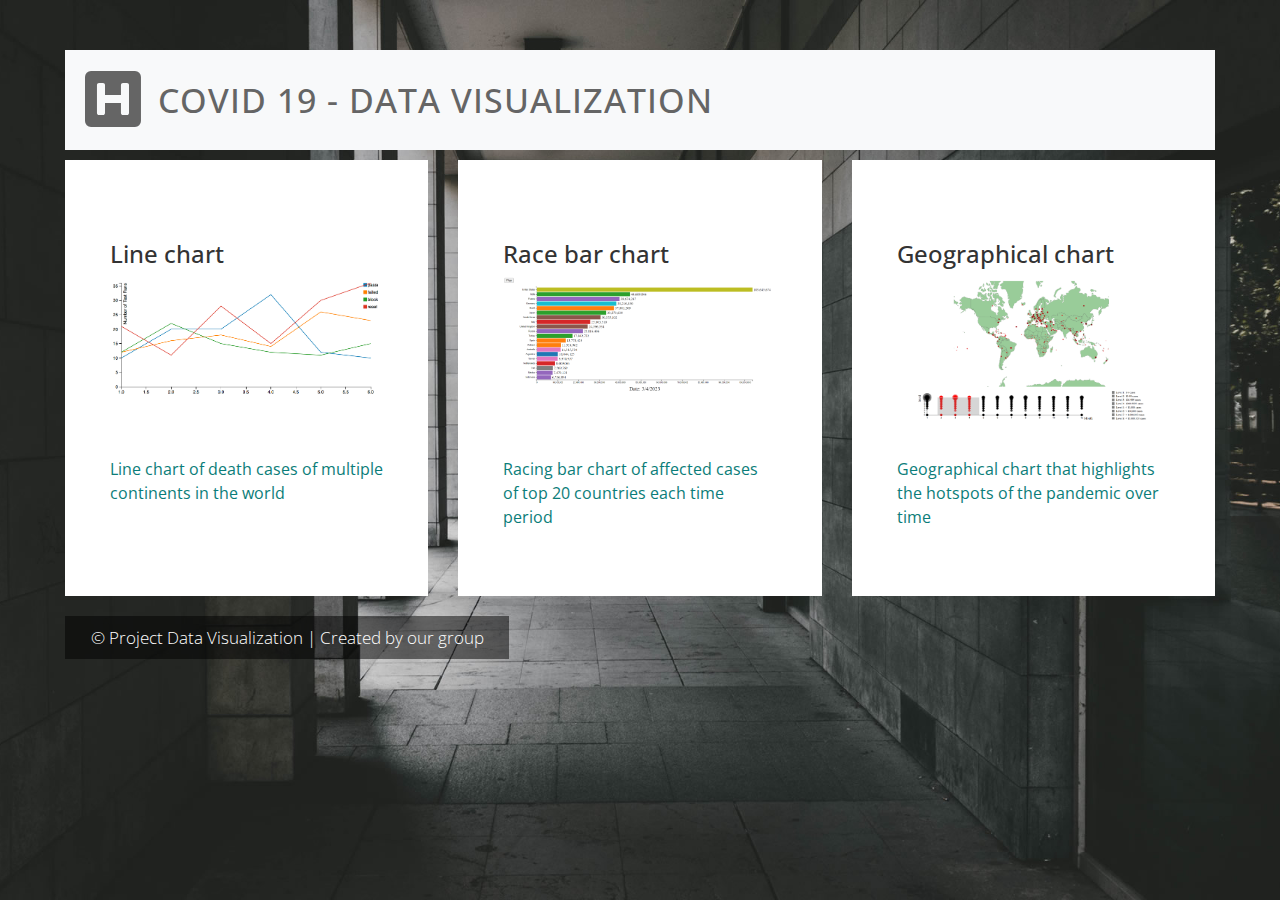
<file: src/index.html>
<!DOCTYPE html>
<html lang="en">

<head>
    <meta charset="UTF-8">
    <meta name="viewport" content="width=device-width, initial-scale=1.0">
    <meta http-equiv="X-UA-Compatible" content="ie=edge">
    <title>Covid 19 Visualization</title>

    <link rel="stylesheet" href="https://fonts.googleapis.com/css?family=Open+Sans:300,400,600">
    <!-- https://fonts.google.com/specimen/Open+Sans -->
    <link rel="stylesheet" href="css/fontawesome.min.css">
    <!-- https://fontawesome.com/ -->
    <link rel="stylesheet" href="css/bootstrap.min.css">
    <!-- https://getbootstrap.com/ -->
    <link rel="stylesheet" href="css/tooplate.css">
    <link rel="stylesheet" href="myStyle.css">
</head>

<body id="reportsPage">
    <div class="" id="home">
        <div class="container">
            <div class="row">
                <div class="col-12">
                    <nav class="navbar navbar-expand-xl navbar-light bg-light">
                        <a class="navbar-brand" href="#">
                            <i class="fas fa-3x fa-h-square tm-site-icon"></i>
                            <h1 class="tm-site-title mb-0">COVID 19 - DATA VISUALIZATION</h1>
                        </a>
                        <button class="navbar-toggler ml-auto mr-0" type="button" data-toggle="collapse" data-target="#navbarSupportedContent" aria-controls="navbarSupportedContent" aria-expanded="false" aria-label="Toggle navigation">
                            <span class="navbar-toggler-icon"></span>
                        </button>


                    </nav>
                </div>
            </div>


            <div class="row my-charts">
                <div class="col-4" onclick="location.href='line_chart.html'">
                    <div class="bg-white tm-block h-100 my-container">
                        <h2 class="tm-block-title">Line chart</h2>
                        <div id="chart-1">
                        </div>
                        <p class="tm-block-title chart-text">Line chart of death cases of multiple continents in the world </p>
                    </div>
                </div>
                <div class="col-4" onclick="location.href='racebarchart.html'">
                    <div class="bg-white tm-block h-100 my-container">
                        <h2 class="tm-block-title">Race bar chart</h2>
                        <div id="chart-2">
                        </div>
                        <p class="tm-block-title chart-text">Racing bar chart of affected cases of top 20 countries each time period</p>
                    </div>
                </div>
                <div class="col-4" onclick="location.href='Geomap.html'">
                    <div class="bg-white tm-block h-100 my-container">
                        <h2 class="tm-block-title">Geographical chart</h2>
                        <div id="chart-3"></div>
                        <p class="tm-block-title chart-text">Geographical chart that highlights the hotspots of the pandemic over time</p>
                    </div>
                </div>
            </div>


            <footer class="row tm-mt-small">
                <div class="col-12 font-weight-light">
                    <p class="d-inline-block tm-bg-black text-white py-2 px-4">
                        &copy; Project Data Visualization | Created by
                        <a rel="nofollow" href="https://www.tooplate.com" class="text-white tm-footer-link">our group</a>
                    </p>
                </div>
            </footer>
        </div>
    </div>
</body>

</html>
</file>
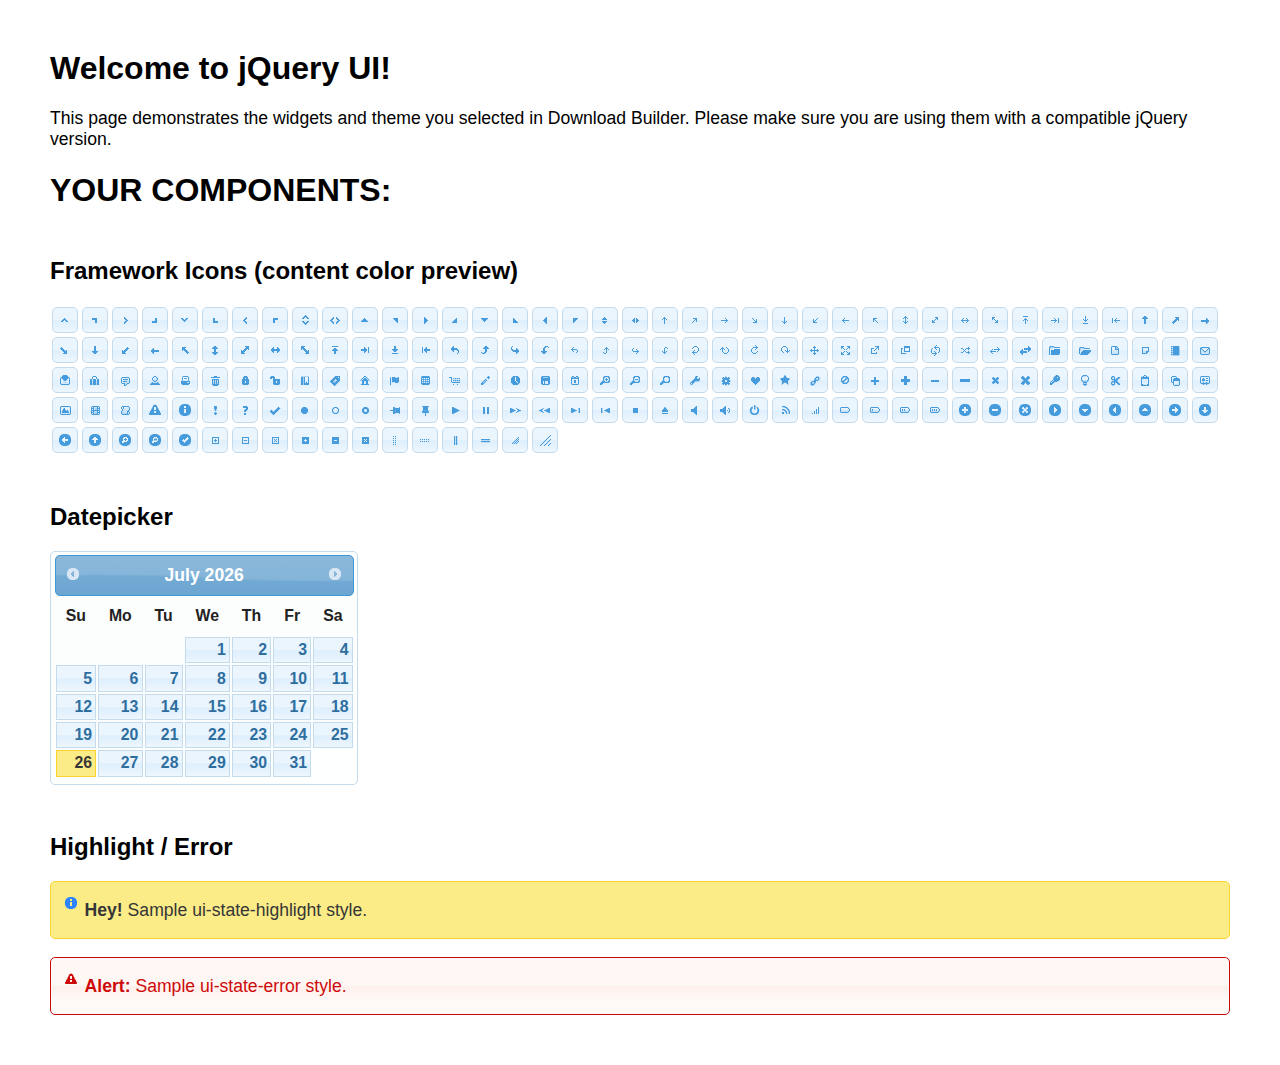
<file: src/jquery-ui-datepicker/index.html>
<!doctype html>
<html lang="us">
<head>
	<meta charset="utf-8">
	<title>jQuery UI Example Page</title>
	<link href="jquery-ui.css" rel="stylesheet">
	<style>
	body{
		font-family: "Trebuchet MS", sans-serif;
		margin: 50px;
	}
	.demoHeaders {
		margin-top: 2em;
	}
	#dialog-link {
		padding: .4em 1em .4em 20px;
		text-decoration: none;
		position: relative;
	}
	#dialog-link span.ui-icon {
		margin: 0 5px 0 0;
		position: absolute;
		left: .2em;
		top: 50%;
		margin-top: -8px;
	}
	#icons {
		margin: 0;
		padding: 0;
	}
	#icons li {
		margin: 2px;
		position: relative;
		padding: 4px 0;
		cursor: pointer;
		float: left;
		list-style: none;
	}
	#icons span.ui-icon {
		float: left;
		margin: 0 4px;
	}
	.fakewindowcontain .ui-widget-overlay {
		position: absolute;
	}
	select {
		width: 200px;
	}
	</style>
</head>
<body>

<h1>Welcome to jQuery UI!</h1>

<div class="ui-widget">
	<p>This page demonstrates the widgets and theme you selected in Download Builder. Please make sure you are using them with a compatible jQuery version.</p>
</div>

<h1>YOUR COMPONENTS:</h1>
















<h2 class="demoHeaders">Framework Icons (content color preview)</h2>
<ul id="icons" class="ui-widget ui-helper-clearfix">
	<li class="ui-state-default ui-corner-all" title=".ui-icon-caret-1-n"><span class="ui-icon ui-icon-caret-1-n"></span></li>
	<li class="ui-state-default ui-corner-all" title=".ui-icon-caret-1-ne"><span class="ui-icon ui-icon-caret-1-ne"></span></li>
	<li class="ui-state-default ui-corner-all" title=".ui-icon-caret-1-e"><span class="ui-icon ui-icon-caret-1-e"></span></li>
	<li class="ui-state-default ui-corner-all" title=".ui-icon-caret-1-se"><span class="ui-icon ui-icon-caret-1-se"></span></li>
	<li class="ui-state-default ui-corner-all" title=".ui-icon-caret-1-s"><span class="ui-icon ui-icon-caret-1-s"></span></li>
	<li class="ui-state-default ui-corner-all" title=".ui-icon-caret-1-sw"><span class="ui-icon ui-icon-caret-1-sw"></span></li>
	<li class="ui-state-default ui-corner-all" title=".ui-icon-caret-1-w"><span class="ui-icon ui-icon-caret-1-w"></span></li>
	<li class="ui-state-default ui-corner-all" title=".ui-icon-caret-1-nw"><span class="ui-icon ui-icon-caret-1-nw"></span></li>
	<li class="ui-state-default ui-corner-all" title=".ui-icon-caret-2-n-s"><span class="ui-icon ui-icon-caret-2-n-s"></span></li>
	<li class="ui-state-default ui-corner-all" title=".ui-icon-caret-2-e-w"><span class="ui-icon ui-icon-caret-2-e-w"></span></li>
	<li class="ui-state-default ui-corner-all" title=".ui-icon-triangle-1-n"><span class="ui-icon ui-icon-triangle-1-n"></span></li>
	<li class="ui-state-default ui-corner-all" title=".ui-icon-triangle-1-ne"><span class="ui-icon ui-icon-triangle-1-ne"></span></li>
	<li class="ui-state-default ui-corner-all" title=".ui-icon-triangle-1-e"><span class="ui-icon ui-icon-triangle-1-e"></span></li>
	<li class="ui-state-default ui-corner-all" title=".ui-icon-triangle-1-se"><span class="ui-icon ui-icon-triangle-1-se"></span></li>
	<li class="ui-state-default ui-corner-all" title=".ui-icon-triangle-1-s"><span class="ui-icon ui-icon-triangle-1-s"></span></li>
	<li class="ui-state-default ui-corner-all" title=".ui-icon-triangle-1-sw"><span class="ui-icon ui-icon-triangle-1-sw"></span></li>
	<li class="ui-state-default ui-corner-all" title=".ui-icon-triangle-1-w"><span class="ui-icon ui-icon-triangle-1-w"></span></li>
	<li class="ui-state-default ui-corner-all" title=".ui-icon-triangle-1-nw"><span class="ui-icon ui-icon-triangle-1-nw"></span></li>
	<li class="ui-state-default ui-corner-all" title=".ui-icon-triangle-2-n-s"><span class="ui-icon ui-icon-triangle-2-n-s"></span></li>
	<li class="ui-state-default ui-corner-all" title=".ui-icon-triangle-2-e-w"><span class="ui-icon ui-icon-triangle-2-e-w"></span></li>
	<li class="ui-state-default ui-corner-all" title=".ui-icon-arrow-1-n"><span class="ui-icon ui-icon-arrow-1-n"></span></li>
	<li class="ui-state-default ui-corner-all" title=".ui-icon-arrow-1-ne"><span class="ui-icon ui-icon-arrow-1-ne"></span></li>
	<li class="ui-state-default ui-corner-all" title=".ui-icon-arrow-1-e"><span class="ui-icon ui-icon-arrow-1-e"></span></li>
	<li class="ui-state-default ui-corner-all" title=".ui-icon-arrow-1-se"><span class="ui-icon ui-icon-arrow-1-se"></span></li>
	<li class="ui-state-default ui-corner-all" title=".ui-icon-arrow-1-s"><span class="ui-icon ui-icon-arrow-1-s"></span></li>
	<li class="ui-state-default ui-corner-all" title=".ui-icon-arrow-1-sw"><span class="ui-icon ui-icon-arrow-1-sw"></span></li>
	<li class="ui-state-default ui-corner-all" title=".ui-icon-arrow-1-w"><span class="ui-icon ui-icon-arrow-1-w"></span></li>
	<li class="ui-state-default ui-corner-all" title=".ui-icon-arrow-1-nw"><span class="ui-icon ui-icon-arrow-1-nw"></span></li>
	<li class="ui-state-default ui-corner-all" title=".ui-icon-arrow-2-n-s"><span class="ui-icon ui-icon-arrow-2-n-s"></span></li>
	<li class="ui-state-default ui-corner-all" title=".ui-icon-arrow-2-ne-sw"><span class="ui-icon ui-icon-arrow-2-ne-sw"></span></li>
	<li class="ui-state-default ui-corner-all" title=".ui-icon-arrow-2-e-w"><span class="ui-icon ui-icon-arrow-2-e-w"></span></li>
	<li class="ui-state-default ui-corner-all" title=".ui-icon-arrow-2-se-nw"><span class="ui-icon ui-icon-arrow-2-se-nw"></span></li>
	<li class="ui-state-default ui-corner-all" title=".ui-icon-arrowstop-1-n"><span class="ui-icon ui-icon-arrowstop-1-n"></span></li>
	<li class="ui-state-default ui-corner-all" title=".ui-icon-arrowstop-1-e"><span class="ui-icon ui-icon-arrowstop-1-e"></span></li>
	<li class="ui-state-default ui-corner-all" title=".ui-icon-arrowstop-1-s"><span class="ui-icon ui-icon-arrowstop-1-s"></span></li>
	<li class="ui-state-default ui-corner-all" title=".ui-icon-arrowstop-1-w"><span class="ui-icon ui-icon-arrowstop-1-w"></span></li>
	<li class="ui-state-default ui-corner-all" title=".ui-icon-arrowthick-1-n"><span class="ui-icon ui-icon-arrowthick-1-n"></span></li>
	<li class="ui-state-default ui-corner-all" title=".ui-icon-arrowthick-1-ne"><span class="ui-icon ui-icon-arrowthick-1-ne"></span></li>
	<li class="ui-state-default ui-corner-all" title=".ui-icon-arrowthick-1-e"><span class="ui-icon ui-icon-arrowthick-1-e"></span></li>
	<li class="ui-state-default ui-corner-all" title=".ui-icon-arrowthick-1-se"><span class="ui-icon ui-icon-arrowthick-1-se"></span></li>
	<li class="ui-state-default ui-corner-all" title=".ui-icon-arrowthick-1-s"><span class="ui-icon ui-icon-arrowthick-1-s"></span></li>
	<li class="ui-state-default ui-corner-all" title=".ui-icon-arrowthick-1-sw"><span class="ui-icon ui-icon-arrowthick-1-sw"></span></li>
	<li class="ui-state-default ui-corner-all" title=".ui-icon-arrowthick-1-w"><span class="ui-icon ui-icon-arrowthick-1-w"></span></li>
	<li class="ui-state-default ui-corner-all" title=".ui-icon-arrowthick-1-nw"><span class="ui-icon ui-icon-arrowthick-1-nw"></span></li>
	<li class="ui-state-default ui-corner-all" title=".ui-icon-arrowthick-2-n-s"><span class="ui-icon ui-icon-arrowthick-2-n-s"></span></li>
	<li class="ui-state-default ui-corner-all" title=".ui-icon-arrowthick-2-ne-sw"><span class="ui-icon ui-icon-arrowthick-2-ne-sw"></span></li>
	<li class="ui-state-default ui-corner-all" title=".ui-icon-arrowthick-2-e-w"><span class="ui-icon ui-icon-arrowthick-2-e-w"></span></li>
	<li class="ui-state-default ui-corner-all" title=".ui-icon-arrowthick-2-se-nw"><span class="ui-icon ui-icon-arrowthick-2-se-nw"></span></li>
	<li class="ui-state-default ui-corner-all" title=".ui-icon-arrowthickstop-1-n"><span class="ui-icon ui-icon-arrowthickstop-1-n"></span></li>
	<li class="ui-state-default ui-corner-all" title=".ui-icon-arrowthickstop-1-e"><span class="ui-icon ui-icon-arrowthickstop-1-e"></span></li>
	<li class="ui-state-default ui-corner-all" title=".ui-icon-arrowthickstop-1-s"><span class="ui-icon ui-icon-arrowthickstop-1-s"></span></li>
	<li class="ui-state-default ui-corner-all" title=".ui-icon-arrowthickstop-1-w"><span class="ui-icon ui-icon-arrowthickstop-1-w"></span></li>
	<li class="ui-state-default ui-corner-all" title=".ui-icon-arrowreturnthick-1-w"><span class="ui-icon ui-icon-arrowreturnthick-1-w"></span></li>
	<li class="ui-state-default ui-corner-all" title=".ui-icon-arrowreturnthick-1-n"><span class="ui-icon ui-icon-arrowreturnthick-1-n"></span></li>
	<li class="ui-state-default ui-corner-all" title=".ui-icon-arrowreturnthick-1-e"><span class="ui-icon ui-icon-arrowreturnthick-1-e"></span></li>
	<li class="ui-state-default ui-corner-all" title=".ui-icon-arrowreturnthick-1-s"><span class="ui-icon ui-icon-arrowreturnthick-1-s"></span></li>
	<li class="ui-state-default ui-corner-all" title=".ui-icon-arrowreturn-1-w"><span class="ui-icon ui-icon-arrowreturn-1-w"></span></li>
	<li class="ui-state-default ui-corner-all" title=".ui-icon-arrowreturn-1-n"><span class="ui-icon ui-icon-arrowreturn-1-n"></span></li>
	<li class="ui-state-default ui-corner-all" title=".ui-icon-arrowreturn-1-e"><span class="ui-icon ui-icon-arrowreturn-1-e"></span></li>
	<li class="ui-state-default ui-corner-all" title=".ui-icon-arrowreturn-1-s"><span class="ui-icon ui-icon-arrowreturn-1-s"></span></li>
	<li class="ui-state-default ui-corner-all" title=".ui-icon-arrowrefresh-1-w"><span class="ui-icon ui-icon-arrowrefresh-1-w"></span></li>
	<li class="ui-state-default ui-corner-all" title=".ui-icon-arrowrefresh-1-n"><span class="ui-icon ui-icon-arrowrefresh-1-n"></span></li>
	<li class="ui-state-default ui-corner-all" title=".ui-icon-arrowrefresh-1-e"><span class="ui-icon ui-icon-arrowrefresh-1-e"></span></li>
	<li class="ui-state-default ui-corner-all" title=".ui-icon-arrowrefresh-1-s"><span class="ui-icon ui-icon-arrowrefresh-1-s"></span></li>
	<li class="ui-state-default ui-corner-all" title=".ui-icon-arrow-4"><span class="ui-icon ui-icon-arrow-4"></span></li>
	<li class="ui-state-default ui-corner-all" title=".ui-icon-arrow-4-diag"><span class="ui-icon ui-icon-arrow-4-diag"></span></li>
	<li class="ui-state-default ui-corner-all" title=".ui-icon-extlink"><span class="ui-icon ui-icon-extlink"></span></li>
	<li class="ui-state-default ui-corner-all" title=".ui-icon-newwin"><span class="ui-icon ui-icon-newwin"></span></li>
	<li class="ui-state-default ui-corner-all" title=".ui-icon-refresh"><span class="ui-icon ui-icon-refresh"></span></li>
	<li class="ui-state-default ui-corner-all" title=".ui-icon-shuffle"><span class="ui-icon ui-icon-shuffle"></span></li>
	<li class="ui-state-default ui-corner-all" title=".ui-icon-transfer-e-w"><span class="ui-icon ui-icon-transfer-e-w"></span></li>
	<li class="ui-state-default ui-corner-all" title=".ui-icon-transferthick-e-w"><span class="ui-icon ui-icon-transferthick-e-w"></span></li>
	<li class="ui-state-default ui-corner-all" title=".ui-icon-folder-collapsed"><span class="ui-icon ui-icon-folder-collapsed"></span></li>
	<li class="ui-state-default ui-corner-all" title=".ui-icon-folder-open"><span class="ui-icon ui-icon-folder-open"></span></li>
	<li class="ui-state-default ui-corner-all" title=".ui-icon-document"><span class="ui-icon ui-icon-document"></span></li>
	<li class="ui-state-default ui-corner-all" title=".ui-icon-document-b"><span class="ui-icon ui-icon-document-b"></span></li>
	<li class="ui-state-default ui-corner-all" title=".ui-icon-note"><span class="ui-icon ui-icon-note"></span></li>
	<li class="ui-state-default ui-corner-all" title=".ui-icon-mail-closed"><span class="ui-icon ui-icon-mail-closed"></span></li>
	<li class="ui-state-default ui-corner-all" title=".ui-icon-mail-open"><span class="ui-icon ui-icon-mail-open"></span></li>
	<li class="ui-state-default ui-corner-all" title=".ui-icon-suitcase"><span class="ui-icon ui-icon-suitcase"></span></li>
	<li class="ui-state-default ui-corner-all" title=".ui-icon-comment"><span class="ui-icon ui-icon-comment"></span></li>
	<li class="ui-state-default ui-corner-all" title=".ui-icon-person"><span class="ui-icon ui-icon-person"></span></li>
	<li class="ui-state-default ui-corner-all" title=".ui-icon-print"><span class="ui-icon ui-icon-print"></span></li>
	<li class="ui-state-default ui-corner-all" title=".ui-icon-trash"><span class="ui-icon ui-icon-trash"></span></li>
	<li class="ui-state-default ui-corner-all" title=".ui-icon-locked"><span class="ui-icon ui-icon-locked"></span></li>
	<li class="ui-state-default ui-corner-all" title=".ui-icon-unlocked"><span class="ui-icon ui-icon-unlocked"></span></li>
	<li class="ui-state-default ui-corner-all" title=".ui-icon-bookmark"><span class="ui-icon ui-icon-bookmark"></span></li>
	<li class="ui-state-default ui-corner-all" title=".ui-icon-tag"><span class="ui-icon ui-icon-tag"></span></li>
	<li class="ui-state-default ui-corner-all" title=".ui-icon-home"><span class="ui-icon ui-icon-home"></span></li>
	<li class="ui-state-default ui-corner-all" title=".ui-icon-flag"><span class="ui-icon ui-icon-flag"></span></li>
	<li class="ui-state-default ui-corner-all" title=".ui-icon-calculator"><span class="ui-icon ui-icon-calculator"></span></li>
	<li class="ui-state-default ui-corner-all" title=".ui-icon-cart"><span class="ui-icon ui-icon-cart"></span></li>
	<li class="ui-state-default ui-corner-all" title=".ui-icon-pencil"><span class="ui-icon ui-icon-pencil"></span></li>
	<li class="ui-state-default ui-corner-all" title=".ui-icon-clock"><span class="ui-icon ui-icon-clock"></span></li>
	<li class="ui-state-default ui-corner-all" title=".ui-icon-disk"><span class="ui-icon ui-icon-disk"></span></li>
	<li class="ui-state-default ui-corner-all" title=".ui-icon-calendar"><span class="ui-icon ui-icon-calendar"></span></li>
	<li class="ui-state-default ui-corner-all" title=".ui-icon-zoomin"><span class="ui-icon ui-icon-zoomin"></span></li>
	<li class="ui-state-default ui-corner-all" title=".ui-icon-zoomout"><span class="ui-icon ui-icon-zoomout"></span></li>
	<li class="ui-state-default ui-corner-all" title=".ui-icon-search"><span class="ui-icon ui-icon-search"></span></li>
	<li class="ui-state-default ui-corner-all" title=".ui-icon-wrench"><span class="ui-icon ui-icon-wrench"></span></li>
	<li class="ui-state-default ui-corner-all" title=".ui-icon-gear"><span class="ui-icon ui-icon-gear"></span></li>
	<li class="ui-state-default ui-corner-all" title=".ui-icon-heart"><span class="ui-icon ui-icon-heart"></span></li>
	<li class="ui-state-default ui-corner-all" title=".ui-icon-star"><span class="ui-icon ui-icon-star"></span></li>
	<li class="ui-state-default ui-corner-all" title=".ui-icon-link"><span class="ui-icon ui-icon-link"></span></li>
	<li class="ui-state-default ui-corner-all" title=".ui-icon-cancel"><span class="ui-icon ui-icon-cancel"></span></li>
	<li class="ui-state-default ui-corner-all" title=".ui-icon-plus"><span class="ui-icon ui-icon-plus"></span></li>
	<li class="ui-state-default ui-corner-all" title=".ui-icon-plusthick"><span class="ui-icon ui-icon-plusthick"></span></li>
	<li class="ui-state-default ui-corner-all" title=".ui-icon-minus"><span class="ui-icon ui-icon-minus"></span></li>
	<li class="ui-state-default ui-corner-all" title=".ui-icon-minusthick"><span class="ui-icon ui-icon-minusthick"></span></li>
	<li class="ui-state-default ui-corner-all" title=".ui-icon-close"><span class="ui-icon ui-icon-close"></span></li>
	<li class="ui-state-default ui-corner-all" title=".ui-icon-closethick"><span class="ui-icon ui-icon-closethick"></span></li>
	<li class="ui-state-default ui-corner-all" title=".ui-icon-key"><span class="ui-icon ui-icon-key"></span></li>
	<li class="ui-state-default ui-corner-all" title=".ui-icon-lightbulb"><span class="ui-icon ui-icon-lightbulb"></span></li>
	<li class="ui-state-default ui-corner-all" title=".ui-icon-scissors"><span class="ui-icon ui-icon-scissors"></span></li>
	<li class="ui-state-default ui-corner-all" title=".ui-icon-clipboard"><span class="ui-icon ui-icon-clipboard"></span></li>
	<li class="ui-state-default ui-corner-all" title=".ui-icon-copy"><span class="ui-icon ui-icon-copy"></span></li>
	<li class="ui-state-default ui-corner-all" title=".ui-icon-contact"><span class="ui-icon ui-icon-contact"></span></li>
	<li class="ui-state-default ui-corner-all" title=".ui-icon-image"><span class="ui-icon ui-icon-image"></span></li>
	<li class="ui-state-default ui-corner-all" title=".ui-icon-video"><span class="ui-icon ui-icon-video"></span></li>
	<li class="ui-state-default ui-corner-all" title=".ui-icon-script"><span class="ui-icon ui-icon-script"></span></li>
	<li class="ui-state-default ui-corner-all" title=".ui-icon-alert"><span class="ui-icon ui-icon-alert"></span></li>
	<li class="ui-state-default ui-corner-all" title=".ui-icon-info"><span class="ui-icon ui-icon-info"></span></li>
	<li class="ui-state-default ui-corner-all" title=".ui-icon-notice"><span class="ui-icon ui-icon-notice"></span></li>
	<li class="ui-state-default ui-corner-all" title=".ui-icon-help"><span class="ui-icon ui-icon-help"></span></li>
	<li class="ui-state-default ui-corner-all" title=".ui-icon-check"><span class="ui-icon ui-icon-check"></span></li>
	<li class="ui-state-default ui-corner-all" title=".ui-icon-bullet"><span class="ui-icon ui-icon-bullet"></span></li>
	<li class="ui-state-default ui-corner-all" title=".ui-icon-radio-off"><span class="ui-icon ui-icon-radio-off"></span></li>
	<li class="ui-state-default ui-corner-all" title=".ui-icon-radio-on"><span class="ui-icon ui-icon-radio-on"></span></li>
	<li class="ui-state-default ui-corner-all" title=".ui-icon-pin-w"><span class="ui-icon ui-icon-pin-w"></span></li>
	<li class="ui-state-default ui-corner-all" title=".ui-icon-pin-s"><span class="ui-icon ui-icon-pin-s"></span></li>
	<li class="ui-state-default ui-corner-all" title=".ui-icon-play"><span class="ui-icon ui-icon-play"></span></li>
	<li class="ui-state-default ui-corner-all" title=".ui-icon-pause"><span class="ui-icon ui-icon-pause"></span></li>
	<li class="ui-state-default ui-corner-all" title=".ui-icon-seek-next"><span class="ui-icon ui-icon-seek-next"></span></li>
	<li class="ui-state-default ui-corner-all" title=".ui-icon-seek-prev"><span class="ui-icon ui-icon-seek-prev"></span></li>
	<li class="ui-state-default ui-corner-all" title=".ui-icon-seek-end"><span class="ui-icon ui-icon-seek-end"></span></li>
	<li class="ui-state-default ui-corner-all" title=".ui-icon-seek-first"><span class="ui-icon ui-icon-seek-first"></span></li>
	<li class="ui-state-default ui-corner-all" title=".ui-icon-stop"><span class="ui-icon ui-icon-stop"></span></li>
	<li class="ui-state-default ui-corner-all" title=".ui-icon-eject"><span class="ui-icon ui-icon-eject"></span></li>
	<li class="ui-state-default ui-corner-all" title=".ui-icon-volume-off"><span class="ui-icon ui-icon-volume-off"></span></li>
	<li class="ui-state-default ui-corner-all" title=".ui-icon-volume-on"><span class="ui-icon ui-icon-volume-on"></span></li>
	<li class="ui-state-default ui-corner-all" title=".ui-icon-power"><span class="ui-icon ui-icon-power"></span></li>
	<li class="ui-state-default ui-corner-all" title=".ui-icon-signal-diag"><span class="ui-icon ui-icon-signal-diag"></span></li>
	<li class="ui-state-default ui-corner-all" title=".ui-icon-signal"><span class="ui-icon ui-icon-signal"></span></li>
	<li class="ui-state-default ui-corner-all" title=".ui-icon-battery-0"><span class="ui-icon ui-icon-battery-0"></span></li>
	<li class="ui-state-default ui-corner-all" title=".ui-icon-battery-1"><span class="ui-icon ui-icon-battery-1"></span></li>
	<li class="ui-state-default ui-corner-all" title=".ui-icon-battery-2"><span class="ui-icon ui-icon-battery-2"></span></li>
	<li class="ui-state-default ui-corner-all" title=".ui-icon-battery-3"><span class="ui-icon ui-icon-battery-3"></span></li>
	<li class="ui-state-default ui-corner-all" title=".ui-icon-circle-plus"><span class="ui-icon ui-icon-circle-plus"></span></li>
	<li class="ui-state-default ui-corner-all" title=".ui-icon-circle-minus"><span class="ui-icon ui-icon-circle-minus"></span></li>
	<li class="ui-state-default ui-corner-all" title=".ui-icon-circle-close"><span class="ui-icon ui-icon-circle-close"></span></li>
	<li class="ui-state-default ui-corner-all" title=".ui-icon-circle-triangle-e"><span class="ui-icon ui-icon-circle-triangle-e"></span></li>
	<li class="ui-state-default ui-corner-all" title=".ui-icon-circle-triangle-s"><span class="ui-icon ui-icon-circle-triangle-s"></span></li>
	<li class="ui-state-default ui-corner-all" title=".ui-icon-circle-triangle-w"><span class="ui-icon ui-icon-circle-triangle-w"></span></li>
	<li class="ui-state-default ui-corner-all" title=".ui-icon-circle-triangle-n"><span class="ui-icon ui-icon-circle-triangle-n"></span></li>
	<li class="ui-state-default ui-corner-all" title=".ui-icon-circle-arrow-e"><span class="ui-icon ui-icon-circle-arrow-e"></span></li>
	<li class="ui-state-default ui-corner-all" title=".ui-icon-circle-arrow-s"><span class="ui-icon ui-icon-circle-arrow-s"></span></li>
	<li class="ui-state-default ui-corner-all" title=".ui-icon-circle-arrow-w"><span class="ui-icon ui-icon-circle-arrow-w"></span></li>
	<li class="ui-state-default ui-corner-all" title=".ui-icon-circle-arrow-n"><span class="ui-icon ui-icon-circle-arrow-n"></span></li>
	<li class="ui-state-default ui-corner-all" title=".ui-icon-circle-zoomin"><span class="ui-icon ui-icon-circle-zoomin"></span></li>
	<li class="ui-state-default ui-corner-all" title=".ui-icon-circle-zoomout"><span class="ui-icon ui-icon-circle-zoomout"></span></li>
	<li class="ui-state-default ui-corner-all" title=".ui-icon-circle-check"><span class="ui-icon ui-icon-circle-check"></span></li>
	<li class="ui-state-default ui-corner-all" title=".ui-icon-circlesmall-plus"><span class="ui-icon ui-icon-circlesmall-plus"></span></li>
	<li class="ui-state-default ui-corner-all" title=".ui-icon-circlesmall-minus"><span class="ui-icon ui-icon-circlesmall-minus"></span></li>
	<li class="ui-state-default ui-corner-all" title=".ui-icon-circlesmall-close"><span class="ui-icon ui-icon-circlesmall-close"></span></li>
	<li class="ui-state-default ui-corner-all" title=".ui-icon-squaresmall-plus"><span class="ui-icon ui-icon-squaresmall-plus"></span></li>
	<li class="ui-state-default ui-corner-all" title=".ui-icon-squaresmall-minus"><span class="ui-icon ui-icon-squaresmall-minus"></span></li>
	<li class="ui-state-default ui-corner-all" title=".ui-icon-squaresmall-close"><span class="ui-icon ui-icon-squaresmall-close"></span></li>
	<li class="ui-state-default ui-corner-all" title=".ui-icon-grip-dotted-vertical"><span class="ui-icon ui-icon-grip-dotted-vertical"></span></li>
	<li class="ui-state-default ui-corner-all" title=".ui-icon-grip-dotted-horizontal"><span class="ui-icon ui-icon-grip-dotted-horizontal"></span></li>
	<li class="ui-state-default ui-corner-all" title=".ui-icon-grip-solid-vertical"><span class="ui-icon ui-icon-grip-solid-vertical"></span></li>
	<li class="ui-state-default ui-corner-all" title=".ui-icon-grip-solid-horizontal"><span class="ui-icon ui-icon-grip-solid-horizontal"></span></li>
	<li class="ui-state-default ui-corner-all" title=".ui-icon-gripsmall-diagonal-se"><span class="ui-icon ui-icon-gripsmall-diagonal-se"></span></li>
	<li class="ui-state-default ui-corner-all" title=".ui-icon-grip-diagonal-se"><span class="ui-icon ui-icon-grip-diagonal-se"></span></li>
</ul>




<!-- Datepicker -->
<h2 class="demoHeaders">Datepicker</h2>
<div id="datepicker"></div>












<!-- Highlight / Error -->
<h2 class="demoHeaders">Highlight / Error</h2>
<div class="ui-widget">
	<div class="ui-state-highlight ui-corner-all" style="margin-top: 20px; padding: 0 .7em;">
		<p><span class="ui-icon ui-icon-info" style="float: left; margin-right: .3em;"></span>
		<strong>Hey!</strong> Sample ui-state-highlight style.</p>
	</div>
</div>
<br>
<div class="ui-widget">
	<div class="ui-state-error ui-corner-all" style="padding: 0 .7em;">
		<p><span class="ui-icon ui-icon-alert" style="float: left; margin-right: .3em;"></span>
		<strong>Alert:</strong> Sample ui-state-error style.</p>
	</div>
</div>

<script src="external/jquery/jquery.js"></script>
<script src="jquery-ui.js"></script>
<script>















$( "#datepicker" ).datepicker({
	inline: true
});














// Hover states on the static widgets
$( "#dialog-link, #icons li" ).hover(
	function() {
		$( this ).addClass( "ui-state-hover" );
	},
	function() {
		$( this ).removeClass( "ui-state-hover" );
	}
);
</script>
</body>
</html>
</file>
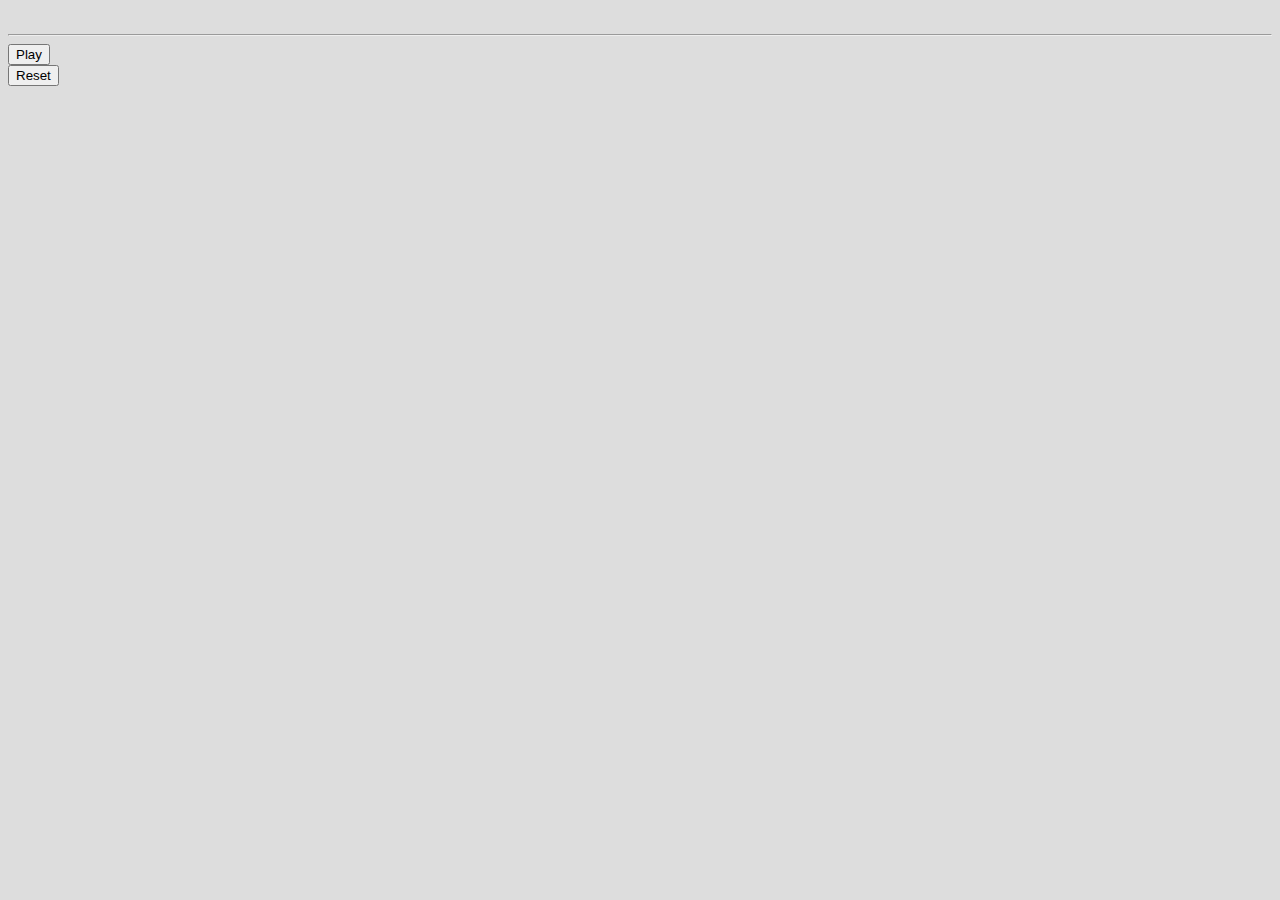
<file: src/index2.html>
<!DOCTYPE html>
<html lang="en">

<head>
    <meta charset="UTF-8">
    <meta name="viewport" content="width=device-width, initial-scale=1.0">
    <title>DS-DV Project</title>
    <script src="https://d3js.org/d3.v7.min.js"></script>

</head>

<body>
    <br>
    <hr>
    <style>
        body {
            background: #dddddd;

            color: #333333;
        }
    </style>
    <div id="race-chart-section">
        <div><button id="play_race_chart">Play</button></div>
        <div><button id="btn-reset">Reset</button></div>
        <div id="chart-container"></div>
    </div>

    <script src="race_barchart.js" type="text/javascript"></script>


</body>
</file>
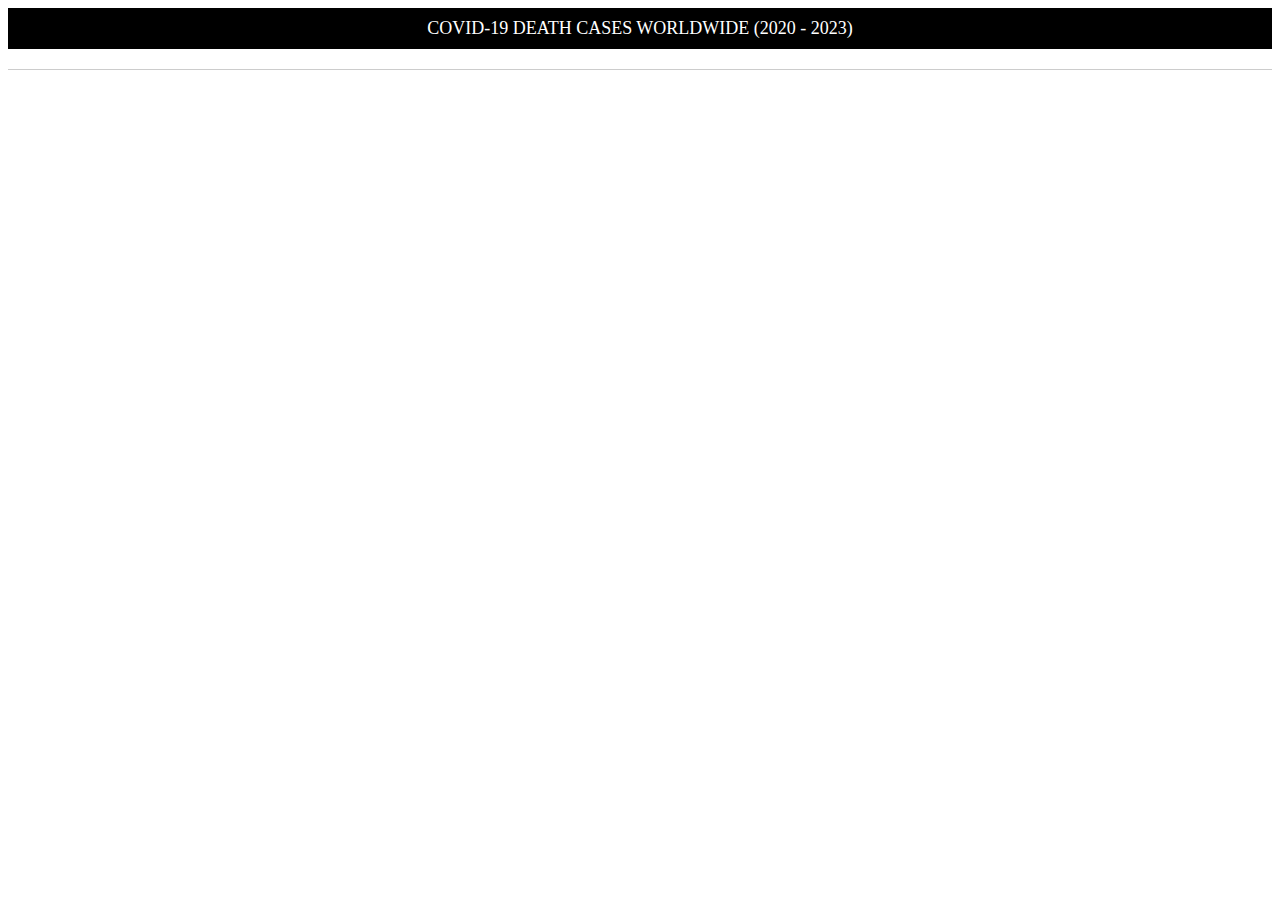
<file: src/line_chart.html>
<!DOCTYPE html>
<html lang="en">

<head>
    <meta charset="UTF-8">
    <meta name="viewport" content="width=device-width, initial-scale=1.0">
    <title>DS-DV Project</title>
    <script src="https://d3js.org/d3.v4.min.js"></script>
    <link rel="stylesheet" href="myStyle.css">
</head>

<body>
    <div class="banner">
        COVID-19 DEATH CASES WORLDWIDE (2020 - 2023)
    </div>
    <hr>
    <div id="linechart"></div>

    <script src="linechart.js" type="text/javascript"></script>
</body>

</html>
</file>
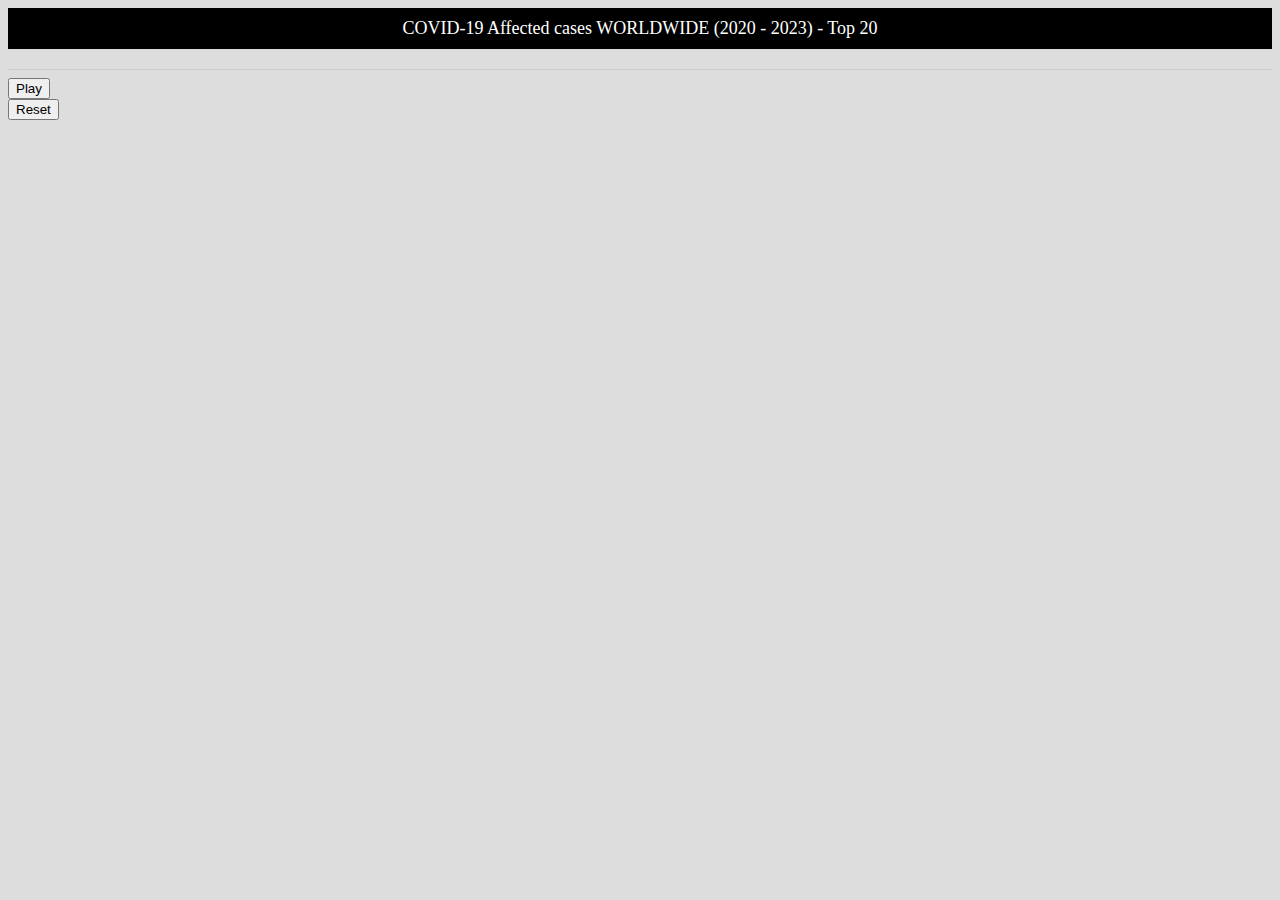
<file: src/racebarchart.html>
<!DOCTYPE html>
<html lang="en">

<head>
    <meta charset="UTF-8">
    <meta name="viewport" content="width=device-width, initial-scale=1.0">
    <title>DS-DV Project</title>
    <script src="https://d3js.org/d3.v7.min.js"></script>
    <link rel="stylesheet" href="myStyle.css">
</head>

<body>
    <style>
        body {
            background: #dddddd;

            color: #333333;
        }
    </style>
    <div class="banner">
        COVID-19 Affected cases WORLDWIDE (2020 - 2023) - Top 20
    </div>
    <hr>
    <div id="race-chart-section">
        <div><button id="play_race_chart">Play</button></div>
        <div><button id="btn-reset">Reset</button></div>
        <div id="chart-container"></div>
    </div>

    <script src="race_barchart.js" type="text/javascript"></script>


</body>
</file>
<file: src/css/tooplate.css>
/*

Template 2108 Dashboard

http://www.tooplate.com/view/2108-dashboard
	

COLOR CODES

  Dark Gray: #656565
  Light Gray: #E6E6E6
  Blue: #0062BB
  
*/

html {
  font-size: 17px;
}

body {
  font-family: "Open Sans", Helvetica, Arial, sans-serif;
  overflow-x: hidden;
}

body {
  background-image: url(../img/dash-bg-01.jpg);
  background-size: cover;
  background-repeat: no-repeat;
  background-position: center;
  background-attachment: fixed;
  padding-left: 50px;
  padding-right: 50px;
}

.bg02 {
	background-image: url(../img/dash-bg-02.jpg);
}

.bg03 {
	background-image: url(../img/dash-bg-03.jpg);
}

a {
  transition: all 0.3s ease;
}
a:hover,
a:focus {
  text-decoration: none;
}

.navbar-brand {
  display: flex;
  align-items: center;
}

.tm-site-icon {
  color: #656565;
}

.tm-site-title {
  display: inline-block;
  text-transform: uppercase;
  font-size: 2rem;
  margin-left: 1rem;
  color: #656565;
  letter-spacing: 1px;
}

.navbar {
  height: 100px;
  padding-left: 20px;
  padding-right: 20px;
  margin-top: 50px;
}

.tm-logout-icon {
  font-size: 1.5em;
}

.tm-bg-black {
  background-color: rgba(0, 0, 0, 0.5);
}

.tm-mt-big {
  margin-top: 70px;
}

.tm-mt-small {
  margin-top: 20px;
}

.tm-block {
  padding: 50px 45px;
}

.tm-block-title {
  font-size: 1.4rem;
  color: #333;
  margin-top: 30px;
}

.navbar-light .navbar-nav .nav-link {
  color: #656565;
}

.navbar-light .navbar-nav .nav-link,
.dropdown-item {
  padding: 15px 20px;
}

.navbar-light .navbar-nav .active > .nav-link,
.navbar-light .navbar-nav .nav-link.active,
.navbar-light .navbar-nav .nav-link.show,
.navbar-light .navbar-nav .show > .nav-link,
.navbar-light .navbar-nav a:hover {
  background-color: #e6e6e6;
}

.nav-item {
  margin-right: 30px;
}

.nav-item:last-child {
  margin-right: 0;
}

.tm-content-row {
  justify-content: space-between;
  margin-left: -20px;
  margin-right: -20px; /* To offset col padding */
}

.tm-col {
  padding-left: 20px;
  padding-right: 20px;
  margin-bottom: 50px;
}

.tm-col-big {
  width: 39%;
}

.tm-col-small {
  width: 21.95%;
}

.tm-link-black {
  color: black;
}

.tm-link-black:hover,
.tm-link-black:focus {
  color: #0266c4;
}

ol {
  margin-bottom: 0;
}

.tm-list-group {
  counter-reset: myOrderedListItemsCounter;
  padding-left: 0;
}

.tm-list-group > li {
  list-style-type: none;
  position: relative;
  cursor: pointer;
  transition: all 0.3s ease;
  padding: 8px;
}

.tm-list-group-pad-big > li {
  padding: 20px;
}

.tm-list-group > li:hover {
  color: #0266c4;
}

.tm-list-group-alternate-color > li:nth-child(odd) {
  background-color: #e6e6e6;
}

.tm-list-group > li:before {
  counter-increment: myOrderedListItemsCounter;
  content: counter(myOrderedListItemsCounter) ".";
  margin-right: 0.5em;
}

.tm-list {
  padding-left: 30px;
}

.tm-list > li {
  margin-bottom: 20px;
}

.form-control {
  margin-bottom: 23px;
  padding: 19px 18px;
  border-radius: 0;
  height: 50px;
}

label {
  margin-bottom: 18px;
}

.btn {
  border-radius: 0;
  padding: 13px 28px;
  transition: all 0.2s ease;
  max-width: 100%;
}

.btn-small {
  padding: 10px 24px;
}

.btn-primary {
  background-color: transparent;
  color: black;
  border-color: #999999;
}

.btn-primary:hover,
.btn-primary:active,
.btn-primary:not(:disabled):not(.disabled).active,
.btn-primary:not(:disabled):not(.disabled):active,
.show > .btn-primary.dropdown-toggle {
  color: black;
  background-color: #cdd4da;
  border-color: #999999;
}

.btn-danger {
  color: #9f1321;
  background-color: transparent;
  border-color: #9f1321;
}

.btn-danger:hover {
  color: #9f1321;
  background-color: rgba(159, 19, 32, 0.27);
  border-color: #9f1321;
}

.custom-file-input {
  cursor: pointer;
}

.custom-file-label {
  border-radius: 0;
}

.tm-btn-right {
  text-align: right;
}

.table td,
.table th {
  padding: 20px 24px;
}

.table-hover tbody tr:hover {
  background-color: white;
  color: #3aabd0;
}

.tm-bg-gray {
  background-color: rgba(0, 0, 0, 0.05);
}

.tm-table-striped-even.table-striped tbody tr:nth-of-type(even) {
  background-color: rgba(0, 0, 0, 0.05);
}

.tm-table-striped-even.table-striped tbody tr:nth-of-type(odd) {
  background-color: white;
}

.tm-table-mt {
  margin-top: 66px;
}

.page-item:first-child .page-link {
  border-top-left-radius: 0;
  border-bottom-left-radius: 0;
}

.page-item:last-child .page-link {
  border-top-right-radius: 0;
  border-bottom-right-radius: 0;
}

.page-link,
.tm-dots {
  padding: 12px 18px;
}

.page-link,
.page-link:hover {
  color: black;
}

.page-item {
  margin-right: 18px;
}

.page-item:last-child {
  margin-right: 0;
}

.page-item.active .page-link {
  background-color: #e9ecef;
  border-color: #dee2e6;
  color: black;
}

.tm-pagination {
  justify-content: flex-end;
}

.tm-pagination-label {
  padding-bottom: 15px;
  padding-right: 15px;
  display: inline-block;
}

.tm-table-actions-row {
  display: flex;
  justify-content: space-between;
}

.tm-table-actions-col-right {
  text-align: right;
}

input[type="checkbox"] {
  cursor: pointer;
  -webkit-appearance: none;
  appearance: none;
  border: 1px solid black;
  box-sizing: border-box;
  position: relative;
  box-sizing: content-box;
  width: 24px;
  height: 24px;
  transition: all 0.1s linear;
}
input[type="checkbox"]:checked {
  background-color: #9f1321;
}
input[type="checkbox"]:focus {
  outline: 0 none;
  box-shadow: none;
}

.tm-trash-icon {
  color: #6e6c6c;
  cursor: pointer;
}

.tm-trash-icon:hover {
  color: #9f1321;
}

.tm-trash-icon-cell {
  width: 15px;
}

footer {
  margin-bottom: 35px;
}

.custom-select {
  height: 50px;
  border-radius: 0;
}

.tm-product-img-dummy {
  max-width: 100%;
  width: 240px;
  height: 240px;
  border: 1px solid #cccccc;
  display: flex;
  align-items: center;
  justify-content: center;
  color: #c8c8c8;
}

.tm-login-col {
  max-width: 600px;
}

@media (min-width: 992px) {
  .navbar-expand-lg .navbar-nav .nav-link {
    padding: 15px 20px;
  }
}

@media (min-width: 1200px) {
  .container {
    max-width: 1630px;
  }
}

@media (max-width: 1275px) and (min-width: 1200px) {
  .nav-item {
    margin-right: 15px;
  }
}

@media (max-width: 1350px) and (min-width: 1200px) {
  .tm-table-actions-row {
    display: block;
  }
  .tm-table-actions-col-right {
    margin-top: 30px;
  }
}

@media (max-width: 1350px) {
  .nav-item {
    margin-right: 1px;
  }
}

@media (max-width: 1199px) {
  .tm-col-big,
  .tm-col-small {
    width: 49.65%;
  }

  .navbar-collapse {
    background: white;
    padding: 15px;
    box-shadow: rgba(108, 117, 125, 0.27) 0px 1px 1px 0px;
    position: absolute;
    top: 77px;
    right: 20px;
    width: 245px;
    z-index: 1000;
  }

  .navbar-nav .nav-link {
    padding-right: 15px;
    padding-left: 15px;
  }

  .nav-item {
    margin-right: 0;
  }
}

@media (max-width: 991px) {
  .tm-col-big,
  .tm-col-small {
    width: 100%;
    min-height: 383px;
    height: auto;
  }
  .tm-block {
    padding: 30px;
  }

  .tm-table-actions-row {
    display: block;
  }

  .tm-table-actions-col-right {
    text-align: left;
    margin-top: 30px;
  }

  .tm-edit-product-row {
    flex-direction: column-reverse;
  }
}

@media (max-width: 633px) {
  .pagination {
    flex-wrap: wrap;
  }

  .tm-pagination {
    justify-content: flex-start;
  }

  .tm-pagination-label {
    display: inline-block;
    margin-right: 0;
  }

  .page-item {
    margin-top: 10px;
  }
}

@media (max-width: 574px) {
  .navbar-collapse {
    top: 70px;
  }

  .tm-btn-right {
    text-align: left;
    margin-top: 20px;
  }

  .navbar {
    margin-top: 30px;
    height: auto;
  }

  body {
    padding-left: 15px;
    padding-right: 15px;
  }

  .tm-site-title {
    font-size: 1.4rem;
    margin-left: 7px;
  }

  .tm-site-icon {
    font-size: 2em;
  }
}

@media (max-width: 480px) {
  .tm-mt-big {
    margin-top: 45px;
  }
}

@media (max-width: 424px) {
  .navbar-collapse {
    top: 107px;
  }
}
</file>
<file: src/myStyle.css>
.banner {
  background: black;
  color: white;
  padding: 10px;
  text-align: center;
  font-size: 18px;
}
hr {
  margin-top: 20px;
  border: none;
  border-top: 1px solid #ccc;
}
div#chart-1 {
  background-image: url("img/line-chart.png");
  height: 50px;
  background-repeat: no-repeat;
  background-size: contain;
  min-height: 150px;
}

div#chart-2 {
  background-image: url("img/race-bar-chart.png");
  height: 50px;
  background-repeat: no-repeat;
  background-size: contain;
  min-height: 150px;
}

div#chart-3 {
  background-image: url("img/geographic-chart.png");
  height: 50px;
  background-repeat: no-repeat;
  background-size: contain;
  min-height: 150px;
}

.row.my-charts {
  margin-top: 10px;
}

.bg-white.tm-block.h-100.my-container {
  min-height: 50px;
}

p.tm-block-title.chart-text {
  background-origin: padding-box;
  color: rgb(11, 125, 121);
  font-size:medium;
}
</file>
